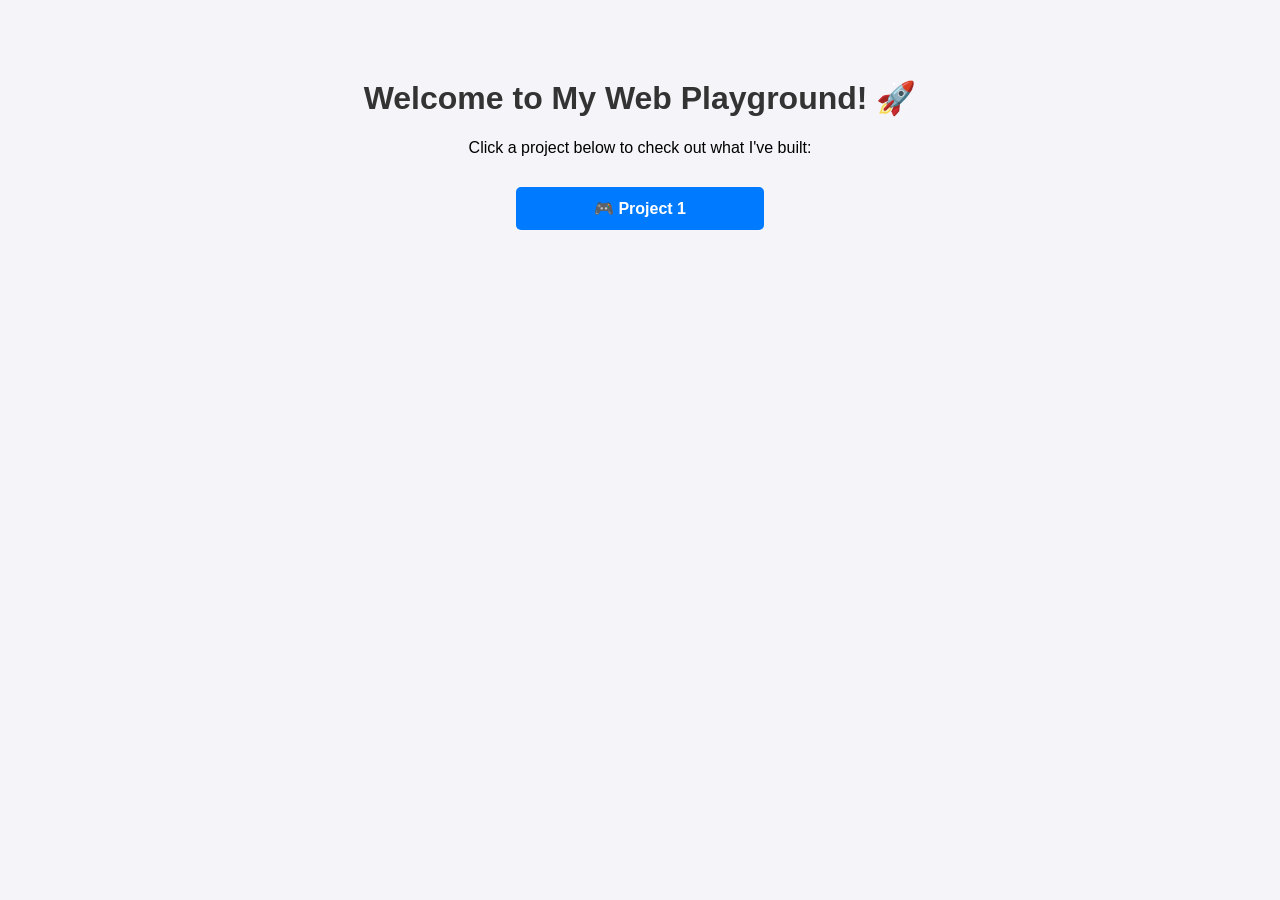
<file: index.html>
<!DOCTYPE html>
<html lang="en">
<head>
    <link rel="stylesheet" href="style.css">
    <meta charset="UTF-8">
    <meta name="viewport" content="width=device-width, initial-scale=1.0">
    <title>My Web Playground</title>

</head>
<body>

    <h1>Welcome to My Web Playground! 🚀</h1>
    <p>Click a project below to check out what I've built:</p>

    <div class="project-list">
        <!-- This link automatically opens your Playground1 folder! -->
        <a class="btn" href="./Playground1/">🎮 Project 1 </a>
        
        <!-- You can uncomment and update this later when you add a second project -->
        <!-- <a class="btn" href="./Playground2/">🧮 Project 2</a> -->
    </div>

</body>
</html>
</file>
<file: style.css>
body {
  font-family: Arial, sans-serif;
  text-align: center;
  background: #f4f4f9;
  padding: 50px;
}
h1 {
  color: #333;
}
.project-list {
  display: flex;
  flex-direction: column;
  align-items: center;
  gap: 15px;
  margin-top: 30px;
}
.btn {
  display: inline-block;
  padding: 12px 24px;
  background: #007bff;
  color: white;
  text-decoration: none;
  border-radius: 5px;
  font-weight: bold;
  width: 200px;
}
.btn:hover {
  background: #0056b3;
}
</file>
